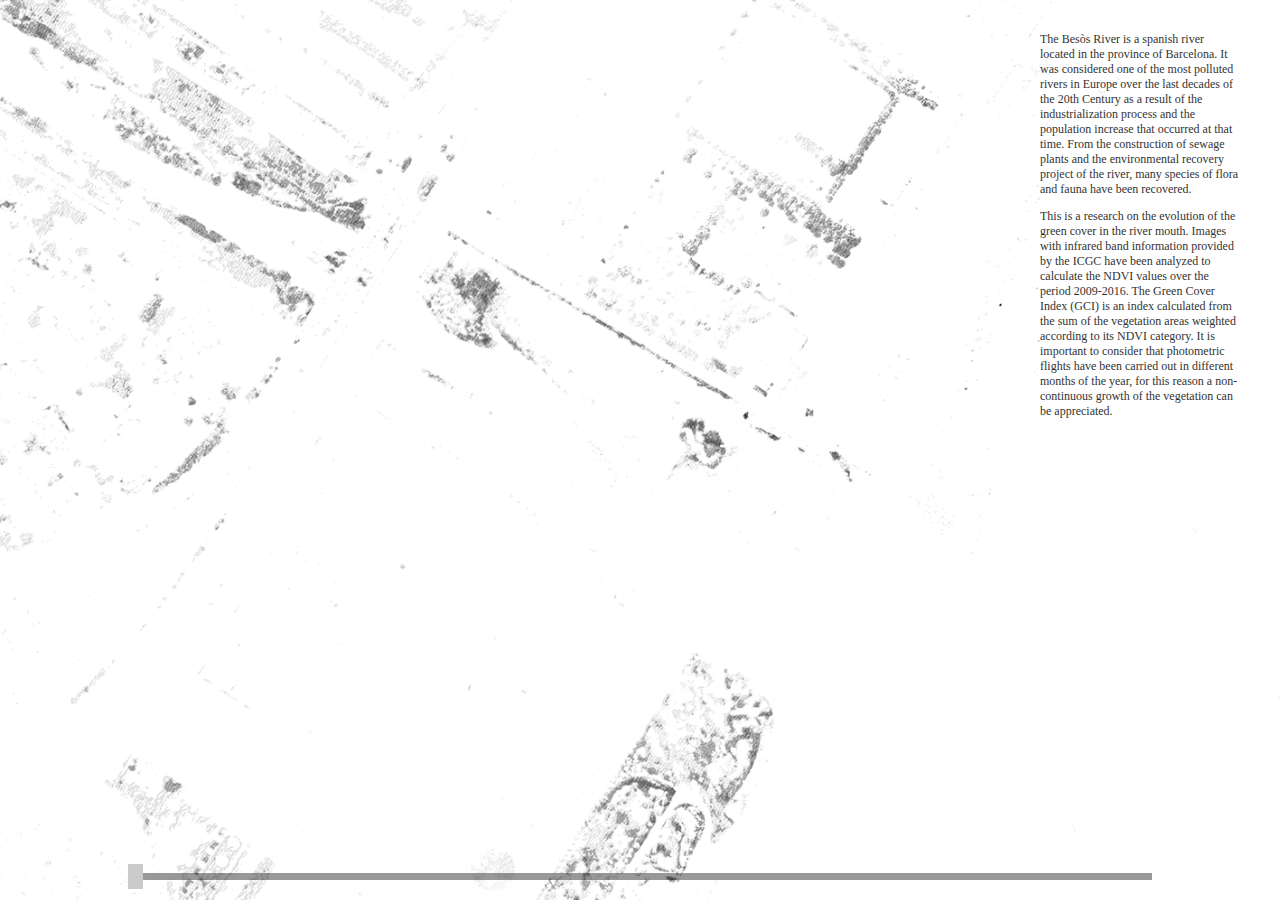
<file: index.html>
<!doctype html>
<html>
<head>

	<meta charset="utf-8">
	<title>Parc Fluial Besòs</title>

  <!-- <base href="/besos_green_cover/"/> -->

	<!-- SCRIPTS -->
	<script type="text/javascript" src="https://d3js.org/d3.v5.js"></script>

	<!-- VENDOR -->
  	<script type="text/javascript" src="vendor/leaflet/leaflet.js"></script>
  	<link type="text/css" rel="stylesheet" href="vendor/leaflet/leaflet.css" />
  	<script src="vendor/Leaflet.pattern-master/dist/leaflet.pattern-src.js"></script>

	<!-- STYLES -->
	<link href="styles/main.css" rel="stylesheet" type="text/css"/>
  <link href="styles/images.css" rel="stylesheet" type="text/css"/>
  <link href="styles/layout.css" rel="stylesheet" type="text/css"/>
  <link href="styles/charts.css" rel="stylesheet" type="text/css"/>

	<!-- DATA -->
  <script src="csv/summary_allYears.js"></script>
  <script src="json/ndvi_reclass_2009.json"></script>
  <script src="json/ndvi_reclass_2010.json"></script>
  <script src="json/ndvi_reclass_2011.json"></script>
  <script src="json/ndvi_reclass_2012.json"></script>
  <script src="json/ndvi_reclass_2013.json"></script>
  <script src="json/ndvi_reclass_2014.json"></script>
  <script src="json/ndvi_reclass_2015.json"></script>
  <script src="json/ndvi_reclass_2016.json"></script>

</head>
<body>
	<div id="main-content">
    <div class="left-section app-section">
      <div class="label-wrapper">
          <div id="labelLeft"></div>
          <div id="valueLeft" class="left-section-value section-value"></div>
          <div class="left-section-description section-description">
            <p>Raster images have been processed using GIS tools to classify all patterns of vegetation according to the ranges defined by the ICGC:<p>
            <p class="legend-item" gridcode=0><span>Category 1</span><span>0 < NDVI <0.2</span><span>Bare soil or dead vegetation</span></p>
            <p class="legend-item" gridcode=1><span>Category 2</span><span>0.2 < NDVI <0.4</span><span>Scattered or little vigorous vegetation</span></p>
            <p class="legend-item" gridcode=2><span>Category 3</span><span>0.4 < NDVI <0.6</span><span>Abundant and vigorous vegetation</span></p>
            <p class="legend-item" gridcode=3><span>Category 4</span><span>NDVI > 0.6</span><span>Very dense and vigorous vegetation</span></p>
          </div>
        </div>
      <div class="map-container">
        <div id=map-leaflet></div>
        <!-- <svg id="map"></svg> -->
      </div>
      <div id="stacked-container">
        STACKED
      </div>
    </div>
    <div class="right-section app-section visible">
      <div class="label-wrapper">
        <div id="labelRight"></div>
        <div id="valueRight" class="right-section-value section-value"></div>
        <div class="right-section-description section-description">
          <p>The Besòs River is a spanish river located in the province of Barcelona. It was considered one of the most polluted rivers in Europe over the last decades of the 20th Century as a result of the industrialization process and the population increase that occurred at that time. From the construction of sewage plants and the environmental recovery project of the river, many species of flora and fauna have been recovered.</p>
          <p>This is a research on the evolution of the green cover in the river mouth. Images with infrared band information provided by the ICGC have been analyzed to calculate the NDVI values over the period 2009-2016. The Green Cover Index (GCI) is an index calculated from the sum of the vegetation areas weighted according to its NDVI category. It is important to consider that photometric flights have been carried out in different months of the year, for this reason a non-continuous growth of the vegetation can be appreciated.</p>
        </div>
      </div>
      <div class="image-container">
      	<div id="lineChart" class="chart"></div>
        <div class="image image2009" ></div>
        <div class="image image2010" ></div>
        <div class="image image2011" ></div>
        <div class="image image2012" ></div>
        <div class="image image2013" ></div>
        <div class="image image2014" ></div>
        <div class="image image2015" ></div>
        <div class="image image2016" ></div>
      </div>
      <div class="quality-chart" style="display: none; position: absolute; pointer-events: none;"></div>
    </div>
    <div id="mouse-catcher" class="graphs-container"></div>
		<div class="slider-container">
			<input value=0 max=70 min=0 step=1 type="range" id="slider"></div>
		</div>

   	<!-- <script src="script/views/map.js"></script> -->
   	<!-- MODELS -->
   	<script src="script/models/DataParser.js"></script>

  	<!-- VIEWS -->
  	<script src="script/views/LineChart.js"></script>
  	<script src="script/views/StackedChart.js"></script>
  	<script type="text/javascript" src="script/views/LeafletMap.js"></script>

  	<!-- HELPERS -->
  	<script type="text/javascript" src="script/helpers/MouseListener.js"></script>
  	<script type="text/javascript" src="script/helpers/SliderHandler.js"></script>

  	<script type="text/javascript" src="script/main.js"></script>
</body>
</html>
</file>
<file: vendor/leaflet/leaflet.css>
/* required styles */

.leaflet-pane,
.leaflet-tile,
.leaflet-marker-icon,
.leaflet-marker-shadow,
.leaflet-tile-container,
.leaflet-pane > svg,
.leaflet-pane > canvas,
.leaflet-zoom-box,
.leaflet-image-layer,
.leaflet-layer {
	position: absolute;
	left: 0;
	top: 0;
	}
.leaflet-container {
	overflow: hidden;
	}
.leaflet-tile,
.leaflet-marker-icon,
.leaflet-marker-shadow {
	-webkit-user-select: none;
	   -moz-user-select: none;
	        user-select: none;
	  -webkit-user-drag: none;
	}
/* Safari renders non-retina tile on retina better with this, but Chrome is worse */
.leaflet-safari .leaflet-tile {
	image-rendering: -webkit-optimize-contrast;
	}
/* hack that prevents hw layers "stretching" when loading new tiles */
.leaflet-safari .leaflet-tile-container {
	width: 1600px;
	height: 1600px;
	-webkit-transform-origin: 0 0;
	}
.leaflet-marker-icon,
.leaflet-marker-shadow {
	display: block;
	}
/* .leaflet-container svg: reset svg max-width decleration shipped in Joomla! (joomla.org) 3.x */
/* .leaflet-container img: map is broken in FF if you have max-width: 100% on tiles */
.leaflet-container .leaflet-overlay-pane svg,
.leaflet-container .leaflet-marker-pane img,
.leaflet-container .leaflet-shadow-pane img,
.leaflet-container .leaflet-tile-pane img,
.leaflet-container img.leaflet-image-layer {
	max-width: none !important;
	max-height: none !important;
	}

.leaflet-container.leaflet-touch-zoom {
	-ms-touch-action: pan-x pan-y;
	touch-action: pan-x pan-y;
	}
.leaflet-container.leaflet-touch-drag {
	-ms-touch-action: pinch-zoom;
	/* Fallback for FF which doesn't support pinch-zoom */
	touch-action: none;
	touch-action: pinch-zoom;
}
.leaflet-container.leaflet-touch-drag.leaflet-touch-zoom {
	-ms-touch-action: none;
	touch-action: none;
}
.leaflet-container {
	-webkit-tap-highlight-color: transparent;
}
.leaflet-container a {
	-webkit-tap-highlight-color: rgba(51, 181, 229, 0.4);
}
.leaflet-tile {
	filter: inherit;
	visibility: hidden;
	}
.leaflet-tile-loaded {
	visibility: inherit;
	}
.leaflet-zoom-box {
	width: 0;
	height: 0;
	-moz-box-sizing: border-box;
	     box-sizing: border-box;
	z-index: 800;
	}
/* workaround for https://bugzilla.mozilla.org/show_bug.cgi?id=888319 */
.leaflet-overlay-pane svg {
	-moz-user-select: none;
	}

.leaflet-pane         { z-index: 400; }

.leaflet-tile-pane    { z-index: 200; }
.leaflet-overlay-pane { z-index: 400; }
.leaflet-shadow-pane  { z-index: 500; }
.leaflet-marker-pane  { z-index: 600; }
.leaflet-tooltip-pane   { z-index: 650; }
.leaflet-popup-pane   { z-index: 700; }

.leaflet-map-pane canvas { z-index: 100; }
.leaflet-map-pane svg    { z-index: 200; }

.leaflet-vml-shape {
	width: 1px;
	height: 1px;
	}
.lvml {
	behavior: url(#default#VML);
	display: inline-block;
	position: absolute;
	}


/* control positioning */

.leaflet-control {
	position: relative;
	z-index: 800;
	pointer-events: visiblePainted; /* IE 9-10 doesn't have auto */
	pointer-events: auto;
	}
.leaflet-top,
.leaflet-bottom {
	position: absolute;
	z-index: 1000;
	pointer-events: none;
	}
.leaflet-top {
	top: 0;
	}
.leaflet-right {
	right: 0;
	}
.leaflet-bottom {
	bottom: 0;
	}
.leaflet-left {
	left: 0;
	}
.leaflet-control {
	float: left;
	clear: both;
	}
.leaflet-right .leaflet-control {
	float: right;
	}
.leaflet-top .leaflet-control {
	margin-top: 10px;
	}
.leaflet-bottom .leaflet-control {
	margin-bottom: 10px;
	}
.leaflet-left .leaflet-control {
	margin-left: 10px;
	}
.leaflet-right .leaflet-control {
	margin-right: 10px;
	}


/* zoom and fade animations */

.leaflet-fade-anim .leaflet-tile {
	will-change: opacity;
	}
.leaflet-fade-anim .leaflet-popup {
	opacity: 0;
	-webkit-transition: opacity 0.2s linear;
	   -moz-transition: opacity 0.2s linear;
	     -o-transition: opacity 0.2s linear;
	        transition: opacity 0.2s linear;
	}
.leaflet-fade-anim .leaflet-map-pane .leaflet-popup {
	opacity: 1;
	}
.leaflet-zoom-animated {
	-webkit-transform-origin: 0 0;
	    -ms-transform-origin: 0 0;
	        transform-origin: 0 0;
	}
.leaflet-zoom-anim .leaflet-zoom-animated {
	will-change: transform;
	}
.leaflet-zoom-anim .leaflet-zoom-animated {
	-webkit-transition: -webkit-transform 0.25s cubic-bezier(0,0,0.25,1);
	   -moz-transition:    -moz-transform 0.25s cubic-bezier(0,0,0.25,1);
	     -o-transition:      -o-transform 0.25s cubic-bezier(0,0,0.25,1);
	        transition:         transform 0.25s cubic-bezier(0,0,0.25,1);
	}
.leaflet-zoom-anim .leaflet-tile,
.leaflet-pan-anim .leaflet-tile {
	-webkit-transition: none;
	   -moz-transition: none;
	     -o-transition: none;
	        transition: none;
	}

.leaflet-zoom-anim .leaflet-zoom-hide {
	visibility: hidden;
	}


/* cursors */

.leaflet-interactive {
	cursor: pointer;
	}
.leaflet-grab {
	cursor: -webkit-grab;
	cursor:    -moz-grab;
	}
.leaflet-crosshair,
.leaflet-crosshair .leaflet-interactive {
	cursor: crosshair;
	}
.leaflet-popup-pane,
.leaflet-control {
	cursor: auto;
	}
.leaflet-dragging .leaflet-grab,
.leaflet-dragging .leaflet-grab .leaflet-interactive,
.leaflet-dragging .leaflet-marker-draggable {
	cursor: move;
	cursor: -webkit-grabbing;
	cursor:    -moz-grabbing;
	}

/* marker & overlays interactivity */
.leaflet-marker-icon,
.leaflet-marker-shadow,
.leaflet-image-layer,
.leaflet-pane > svg path,
.leaflet-tile-container {
	pointer-events: none;
	}

.leaflet-marker-icon.leaflet-interactive,
.leaflet-image-layer.leaflet-interactive,
.leaflet-pane > svg path.leaflet-interactive {
	pointer-events: visiblePainted; /* IE 9-10 doesn't have auto */
	pointer-events: auto;
	}

/* visual tweaks */

.leaflet-container {
	background: #ddd;
	outline: 0;
	}
.leaflet-container a {
	color: #0078A8;
	}
.leaflet-container a.leaflet-active {
	outline: 2px solid orange;
	}
.leaflet-zoom-box {
	border: 2px dotted #38f;
	background: rgba(255,255,255,0.5);
	}


/* general typography */
.leaflet-container {
	font: 12px/1.5 "Helvetica Neue", Arial, Helvetica, sans-serif;
	}


/* general toolbar styles */

.leaflet-bar {
	box-shadow: 0 1px 5px rgba(0,0,0,0.65);
	border-radius: 4px;
	}
.leaflet-bar a,
.leaflet-bar a:hover {
	background-color: #fff;
	border-bottom: 1px solid #ccc;
	width: 26px;
	height: 26px;
	line-height: 26px;
	display: block;
	text-align: center;
	text-decoration: none;
	color: black;
	}
.leaflet-bar a,
.leaflet-control-layers-toggle {
	background-position: 50% 50%;
	background-repeat: no-repeat;
	display: block;
	}
.leaflet-bar a:hover {
	background-color: #f4f4f4;
	}
.leaflet-bar a:first-child {
	border-top-left-radius: 4px;
	border-top-right-radius: 4px;
	}
.leaflet-bar a:last-child {
	border-bottom-left-radius: 4px;
	border-bottom-right-radius: 4px;
	border-bottom: none;
	}
.leaflet-bar a.leaflet-disabled {
	cursor: default;
	background-color: #f4f4f4;
	color: #bbb;
	}

.leaflet-touch .leaflet-bar a {
	width: 30px;
	height: 30px;
	line-height: 30px;
	}
.leaflet-touch .leaflet-bar a:first-child {
	border-top-left-radius: 2px;
	border-top-right-radius: 2px;
	}
.leaflet-touch .leaflet-bar a:last-child {
	border-bottom-left-radius: 2px;
	border-bottom-right-radius: 2px;
	}

/* zoom control */

.leaflet-control-zoom-in,
.leaflet-control-zoom-out {
	font: bold 18px 'Lucida Console', Monaco, monospace;
	text-indent: 1px;
	}

.leaflet-touch .leaflet-control-zoom-in, .leaflet-touch .leaflet-control-zoom-out  {
	font-size: 22px;
	}


/* layers control */

.leaflet-control-layers {
	box-shadow: 0 1px 5px rgba(0,0,0,0.4);
	background: #fff;
	border-radius: 5px;
	}
.leaflet-control-layers-toggle {
	background-image: url(images/layers.png);
	width: 36px;
	height: 36px;
	}
.leaflet-retina .leaflet-control-layers-toggle {
	background-image: url(images/layers-2x.png);
	background-size: 26px 26px;
	}
.leaflet-touch .leaflet-control-layers-toggle {
	width: 44px;
	height: 44px;
	}
.leaflet-control-layers .leaflet-control-layers-list,
.leaflet-control-layers-expanded .leaflet-control-layers-toggle {
	display: none;
	}
.leaflet-control-layers-expanded .leaflet-control-layers-list {
	display: block;
	position: relative;
	}
.leaflet-control-layers-expanded {
	padding: 6px 10px 6px 6px;
	color: #333;
	background: #fff;
	}
.leaflet-control-layers-scrollbar {
	overflow-y: scroll;
	overflow-x: hidden;
	padding-right: 5px;
	}
.leaflet-control-layers-selector {
	margin-top: 2px;
	position: relative;
	top: 1px;
	}
.leaflet-control-layers label {
	display: block;
	}
.leaflet-control-layers-separator {
	height: 0;
	border-top: 1px solid #ddd;
	margin: 5px -10px 5px -6px;
	}

/* Default icon URLs */
.leaflet-default-icon-path {
	background-image: url(images/marker-icon.png);
	}


/* attribution and scale controls */

.leaflet-container .leaflet-control-attribution {
	background: #fff;
	background: rgba(255, 255, 255, 0.7);
	margin: 0;
	}
.leaflet-control-attribution,
.leaflet-control-scale-line {
	padding: 0 5px;
	color: white;
	}
.leaflet-control-attribution a {
	text-decoration: none;
	}
.leaflet-control-attribution a:hover {
	text-decoration: underline;
	}
.leaflet-container .leaflet-control-attribution,
.leaflet-container .leaflet-control-scale {
	font-size: 11px;
	}
.leaflet-left .leaflet-control-scale {
	margin-left: 5px;
	}
.leaflet-bottom .leaflet-control-scale {
	margin-bottom: 5px;
	}
.leaflet-control-scale-line {
	border: 2px solid #777;
	border-top: none;
	line-height: 1.1;
	padding: 2px 5px 1px;
	font-size: 11px;
	white-space: nowrap;
	overflow: hidden;
	-moz-box-sizing: border-box;
	     box-sizing: border-box;

	background: #fff;
	background: none;
	}
.leaflet-control-scale-line:not(:first-child) {
	border-top: 2px solid #777;
	border-bottom: none;
	margin-top: -2px;
	}
.leaflet-control-scale-line:not(:first-child):not(:last-child) {
	border-bottom: 2px solid #777;
	}

.leaflet-touch .leaflet-control-attribution,
.leaflet-touch .leaflet-control-layers,
.leaflet-touch .leaflet-bar {
	box-shadow: none;
	}
.leaflet-touch .leaflet-control-layers,
.leaflet-touch .leaflet-bar {
	border: 2px solid rgba(0,0,0,0.2);
	background-clip: padding-box;
	}


/* popup */

.leaflet-popup {
	position: absolute;
	text-align: center;
	margin-bottom: 20px;
	}
.leaflet-popup-content-wrapper {
	padding: 1px;
	text-align: left;
	border-radius: 12px;
	}
.leaflet-popup-content {
	margin: 13px 19px;
	line-height: 1.4;
	}
.leaflet-popup-content p {
	margin: 18px 0;
	}
.leaflet-popup-tip-container {
	width: 40px;
	height: 20px;
	position: absolute;
	left: 50%;
	margin-left: -20px;
	overflow: hidden;
	pointer-events: none;
	}
.leaflet-popup-tip {
	width: 17px;
	height: 17px;
	padding: 1px;

	margin: -10px auto 0;

	-webkit-transform: rotate(45deg);
	   -moz-transform: rotate(45deg);
	    -ms-transform: rotate(45deg);
	     -o-transform: rotate(45deg);
	        transform: rotate(45deg);
	}
.leaflet-popup-content-wrapper,
.leaflet-popup-tip {
	background: white;
	color: #333;
	box-shadow: 0 3px 14px rgba(0,0,0,0.4);
	}
.leaflet-container a.leaflet-popup-close-button {
	position: absolute;
	top: 0;
	right: 0;
	padding: 4px 4px 0 0;
	border: none;
	text-align: center;
	width: 18px;
	height: 14px;
	font: 16px/14px Tahoma, Verdana, sans-serif;
	color: #c3c3c3;
	text-decoration: none;
	font-weight: bold;
	background: transparent;
	}
.leaflet-container a.leaflet-popup-close-button:hover {
	color: #999;
	}
.leaflet-popup-scrolled {
	overflow: auto;
	border-bottom: 1px solid #ddd;
	border-top: 1px solid #ddd;
	}

.leaflet-oldie .leaflet-popup-content-wrapper {
	zoom: 1;
	}
.leaflet-oldie .leaflet-popup-tip {
	width: 24px;
	margin: 0 auto;

	-ms-filter: "progid:DXImageTransform.Microsoft.Matrix(M11=0.70710678, M12=0.70710678, M21=-0.70710678, M22=0.70710678)";
	filter: progid:DXImageTransform.Microsoft.Matrix(M11=0.70710678, M12=0.70710678, M21=-0.70710678, M22=0.70710678);
	}
.leaflet-oldie .leaflet-popup-tip-container {
	margin-top: -1px;
	}

.leaflet-oldie .leaflet-control-zoom,
.leaflet-oldie .leaflet-control-layers,
.leaflet-oldie .leaflet-popup-content-wrapper,
.leaflet-oldie .leaflet-popup-tip {
	border: 1px solid #999;
	}


/* div icon */

.leaflet-div-icon {
	background: #fff;
	border: 1px solid #666;
	}


/* Tooltip */
/* Base styles for the element that has a tooltip */
.leaflet-tooltip {
	position: absolute;
	padding: 6px;
	background-color: #fff;
	border: 1px solid #fff;
	border-radius: 3px;
	color: #222;
	white-space: nowrap;
	-webkit-user-select: none;
	-moz-user-select: none;
	-ms-user-select: none;
	user-select: none;
	pointer-events: none;
	box-shadow: 0 1px 3px rgba(0,0,0,0.4);
	}
.leaflet-tooltip.leaflet-clickable {
	cursor: pointer;
	pointer-events: auto;
	}
.leaflet-tooltip-top:before,
.leaflet-tooltip-bottom:before,
.leaflet-tooltip-left:before,
.leaflet-tooltip-right:before {
	position: absolute;
	pointer-events: none;
	border: 6px solid transparent;
	background: transparent;
	content: "";
	}

/* Directions */

.leaflet-tooltip-bottom {
	margin-top: 6px;
}
.leaflet-tooltip-top {
	margin-top: -6px;
}
.leaflet-tooltip-bottom:before,
.leaflet-tooltip-top:before {
	left: 50%;
	margin-left: -6px;
	}
.leaflet-tooltip-top:before {
	bottom: 0;
	margin-bottom: -12px;
	border-top-color: #fff;
	}
.leaflet-tooltip-bottom:before {
	top: 0;
	margin-top: -12px;
	margin-left: -6px;
	border-bottom-color: #fff;
	}
.leaflet-tooltip-left {
	margin-left: -6px;
}
.leaflet-tooltip-right {
	margin-left: 6px;
}
.leaflet-tooltip-left:before,
.leaflet-tooltip-right:before {
	top: 50%;
	margin-top: -6px;
	}
.leaflet-tooltip-left:before {
	right: 0;
	margin-right: -12px;
	border-left-color: #fff;
	}
.leaflet-tooltip-right:before {
	left: 0;
	margin-left: -12px;
	border-right-color: #fff;
	}
</file>
<file: styles/main.css>
body {margin: 0px; padding: 0px; box-sizing: border-box; font-size: 12px; font-family: "Palatino Linotype", "Book Antiqua", Palatino, serif}

#main-content {
	width: 100vw;
	height: 100vh;
	position: relative;
	overflow: hidden;
}

.label-wrapper {
	position: absolute;
	right: 40px;
	top: 20px;
  z-index: 500;
  width: 200px;
  color: #333333;
}

#labelRight, #labelLeft {
  font-size:25px;
}

.right-section-description, .left-section-description {
  /* font-size: 1.05em; */
  text-align: left;
}

#slider {
	-webkit-appearance: none;
  width: 80%;
  margin: 0px 10%;
	position: absolute;
	bottom: 20px;
	left: 0px;
	height: 7px;
	z-index: 100;
	cursor: pointer;
	background: black;
  opacity:0.4;
  outline: none;

}

#slider:hover {
  opacity: 0.7;
}

#slider::-webkit-slider-thumb {
  -webkit-appearance: none;
  appearance: none;
  width: 15px;
  height: 25px;
  background: grey;
  cursor: pointer;
}

.map-container {
	/* width: 100%; */
  height: 100%;
  position: relative;
  overflow: hidden;
}

#map-leaflet{
    width:100%;
    height:100%;
    position:absolute;
    z-index:100; 
    top:0;
    left:0;
}

#map-leaflet .leaflet-control-attribution {
  display: none;
}

.graphs-container {
  position: relative;
  width: 100%;
  height: 100%;
  background-color: #ffffff00;
}

.section-value {
  color: #ff73739e;
  font-size: 1.5em;
  font-weight: bold;
}

.section-description {
  font-size: 1em;
}

.legend-item {
  padding: 0px;
}

.legend-item.highlighted {
  color: #ff4d4d;
}

.legend-item span {
  display: block;
  /* line-height: 10px; */
}

.legend-item span:first-child {
  font-weight: bold;
}
</file>
<file: styles/images.css>
.image-container {
	position: absolute;/*perque els fills es col·loquin en relacio a aquest*/
	height: 100%;
  width: 100%;
  z-index: -10;
  top: 0px;
  left: 0px;
}

.image {
	height:100%;
	width: 100%;
	background-size:contain;
	background-repeat: no-repeat;
	background-position: center;
	background-size: 100%;
	position:absolute;
	top:0px;
	left:0px;
	opacity: 0;
}

.image2009{
	background-image: url("../png_compressed/ndvi_2009.png");
	opacity: 1;
	z-index: 10;

}
.image2010{
	background-image: url("../png_compressed/ndvi_2010.png");
	z-index: 11;

}
.image2011{
	background-image: url("../png_compressed/ndvi_2011.png");
	z-index: 12;

}
.image2012{
	background-image: url("../png_compressed/ndvi_2012.png");
	z-index: 13;

}
.image2013{
	background-image: url("../png_compressed/ndvi_2013.png");
	z-index: 14;

}
.image2014{
	background-image: url("../png_compressed/ndvi_2014.png");
	z-index: 15;

}
.image2015{
	background-image: url("../png_compressed/ndvi_2015.png");
	z-index: 16;

}
.image2016{
	background-image: url("../png_compressed/ndvi_2016.png");
	z-index: 17;

}
</file>
<file: styles/layout.css>
.app-section {
  position: absolute;
  z-index: 10;
  width: 100%;
  height: 100%;
  top: 0px;
  bottom: 0px;
  transition: left 1s ease-in-out, right 1s ease-in-out;
}

.left-section {
  right: 100%;
  display: flex;
  flex-direction: column;
}

.left-section.visible {
  right: 0px;
}

.left-section .map-container {
  flex: 1;
  margin-right: 250px;
  /* width: auto; */
}

.left-section #stacked-container {
  flex: 0.7;
}

.right-section {
  left: 100%;
}

.right-section.visible {
  left: 0px
}
</file>
<file: styles/charts.css>
#lineChart {
	position: absolute;
	z-index: 20;
	left: 0px;
	top: 0px;
	width: 100%;
	height: 100%;
}

.leaflet-container {
    background-color:rgba(255,0,0,0.0);
}
</file>
